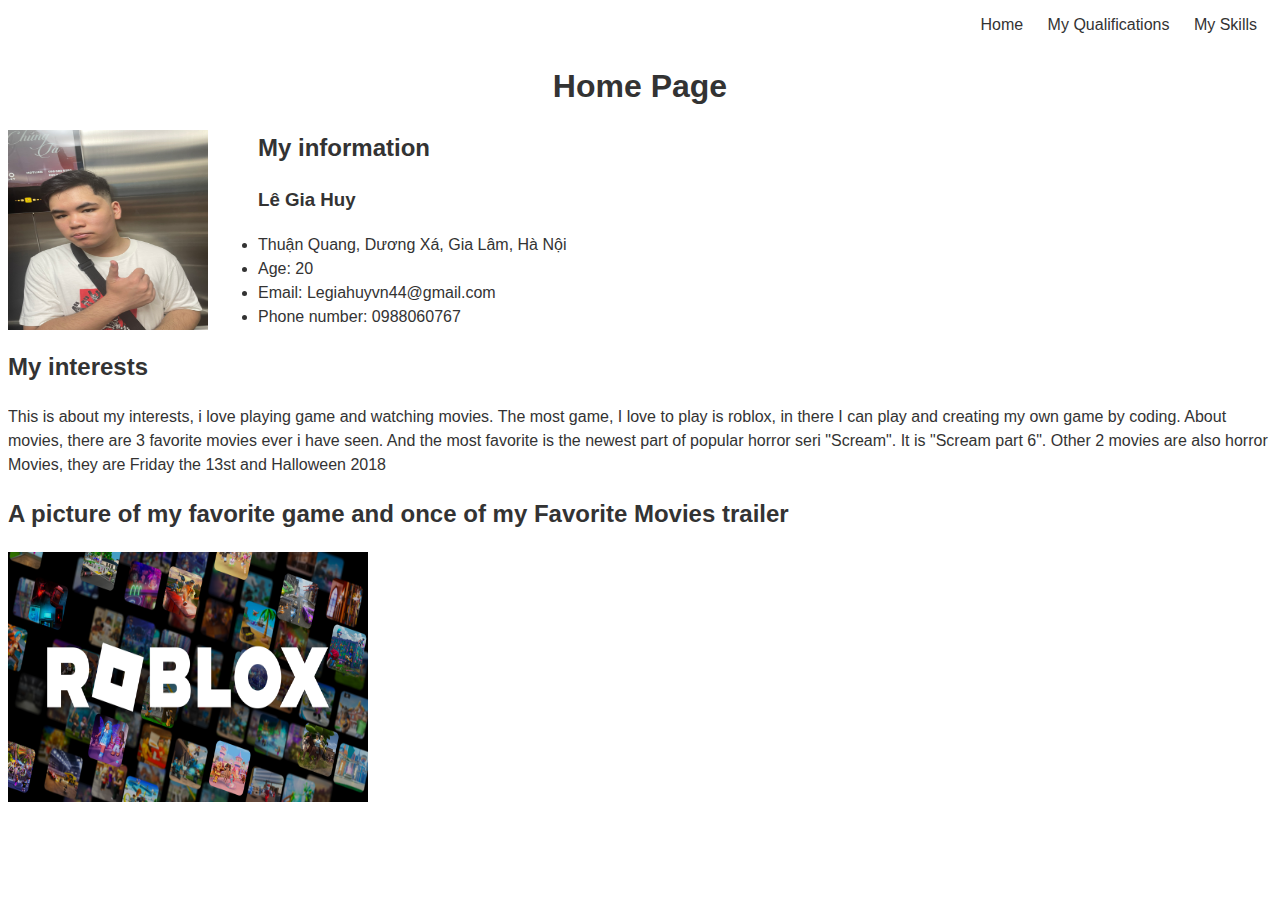
<file: index.html>
<!DOCTYPE html>
<html>

<head>
    <title>my webside</title>
    <link rel="stylesheet" href="Home.css">
</head>

<body>
    <nav>
        <ul>
            <li><a href="index.html">Home</a></li>
            <li><a href="Qualifications.html">My Qualifications</a></li>
            <li><a href="Skills.html">My Skills</a></li>
        </ul>
    </nav>
    <h1>Home Page</h1>
    <img src="myself.jpg" alt="My self" width="200" height="200">
    <h2>My information</h2>
    <h3>Lê Gia Huy</h3>
    <ul>
        <li>Thuận Quang, Dương Xá, Gia Lâm, Hà Nội</li>
        <li>Age: 20</li>
        <li>Email: Legiahuyvn44@gmail.com</li>
        <li>Phone number: 0988060767</li>
    </ul>


    <h2>My interests</h2>
    <p>This is about my interests, i love playing game and watching movies. The most game, I love to play is roblox, in there I can play and creating my own game by coding. About movies, there are 3 favorite movies ever i have seen. And the most favorite
        is the newest part of popular horror seri "Scream". It is "Scream part 6". Other 2 movies are also horror Movies, they are Friday the 13st and Halloween 2018
    </p>
    <h2>A picture of my favorite game and once of my Favorite Movies trailer</h2>
    <script src="style.js"></script>


    <div class="row">
        <div class="column">
            <img src="roblox..jpg" alt="Favorite game" width="360" height="250">
        </div>
        <div class="column">
            <iframe width="360" height="250"  src="https://www.youtube.com/embed/h74AXqw4Opc" title="YouTube video player" allow="accelerometer; autoplay; clipboard-write; encrypted-media; gyroscope; picture-in-picture; web-share" allowfullscreen></iframe>
        </div>
    </div>
</body>

</html>
</file>
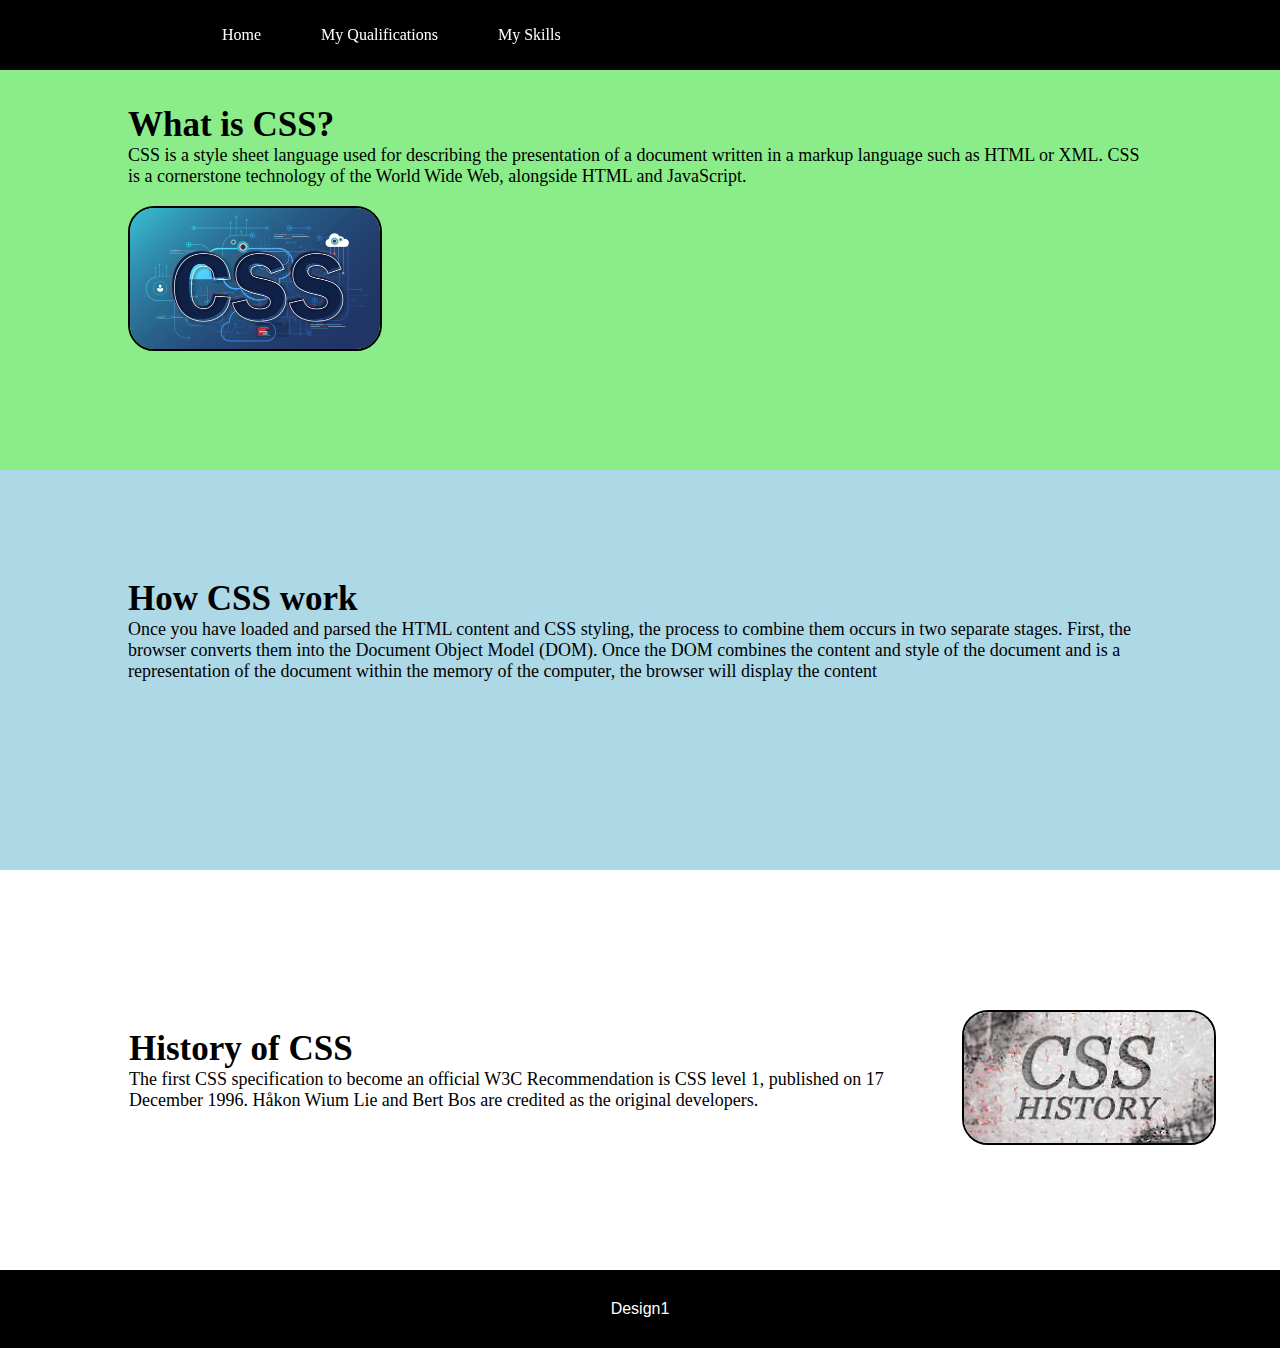
<file: Design1.html>
<!DOCTYPE html>

<html lang="en">

<head>
    <title>
        CSS Design1
    </title>
    <link rel="stylesheet" href="Design1.css">
</head>

<body>
    <nav class="navbar background">
        <ul class="nav-list">
            <div class="logo">
            </div>
            <li><a href="index.html">Home</a></li>
            <li><a href="Qualifications.html">My Qualifications</a></li>
            <li><a href="Skills.html">My Skills</a></li>
        </ul>

    </nav>

    <section class="firstsection">
        <div class="box-main">
            <div class="firstHalf">
                <h1 class="text-big" id="detail">
                    What is CSS?
                </h1>

                <p class="text-small">
                    CSS is a style sheet language used for describing the presentation of a document written in a markup language such as HTML or XML. CSS is a cornerstone technology of the World Wide Web, alongside HTML and JavaScript.
                </p>

                <div class="thumbnail">
                    <img src="cssi.jpg" alt="css">
                </div>
            </div>
        </div>

    </section>

    <section class="secondsection">
        <div class="box-main">
            <div class="secondHalf">
                <h1 class="text-big" id="Work">
                    How CSS work
                </h1>
                <p class="text-small">
                    Once you have loaded and parsed the HTML content and CSS styling, the process to combine them occurs in two separate stages. First, the browser converts them into the Document Object Model (DOM). Once the DOM combines the content and style of the document
                    and is a representation of the document within the memory of the computer, the browser will display the content
                </p>


            </div>
        </div>
    </section>

    <section class="section">
        <div class="paras">
            <h1 class="sectionTag text-big">History of CSS</h1>

            <p class="sectionSubTag text-small">
                The first CSS specification to become an official W3C Recommendation is CSS level 1, published on 17 December 1996. Håkon Wium Lie and Bert Bos are credited as the original developers.
            </p>


        </div>

        <div class="thumbnail">
            <img src="csshis.jpeg" alt="csshis">
        </div>
    </section>

    <footer class="background">
        <p class="text-footer">
            Design1
        </p>


    </footer>
</body>

</html>
</file>
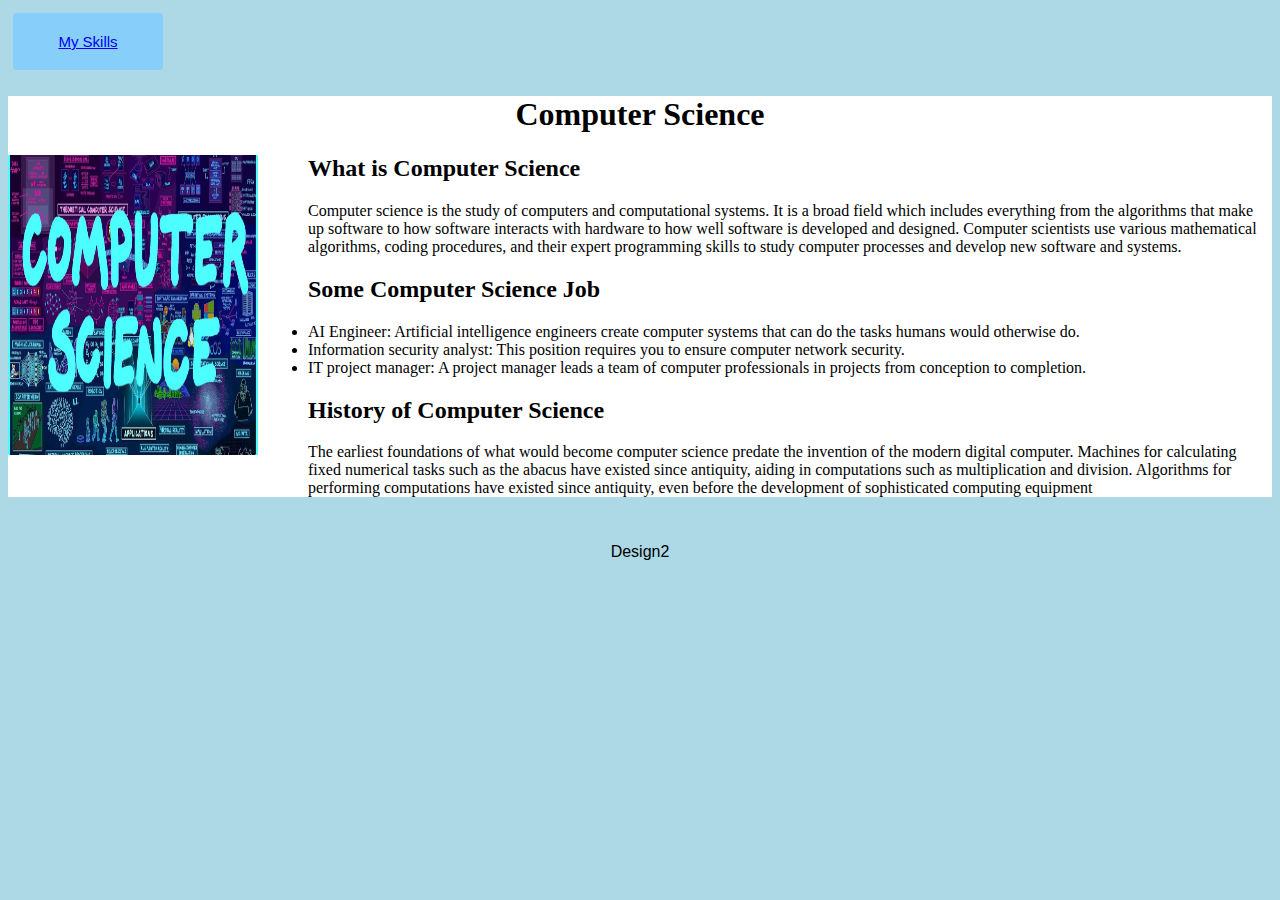
<file: Design2.html>
<!DOCTYPE html>

<html>

<head>
    <title>
        CSS Design2
    </title>
    <meta name="viewport" content="width=device-width, initial-scale=1.0">
    <link rel="stylesheet" href="Design2.css">
</head>

<nav>
    <button class="button">
    <span>
        <a href="Skills.html">My Skills</a>
    </span>
</button>
</nav>

<div>
    <h1>Computer Science</h1>

    <img src="computer science.jpg" alt="Computer Science" width="250" height="300">
    <h2>What is Computer Science</h2>
    <p>Computer science is the study of computers and computational systems. It is a broad field which includes everything from the algorithms that make up software to how software interacts with hardware to how well software is developed and designed. Computer
        scientists use various mathematical algorithms, coding procedures, and their expert programming skills to study computer processes and develop new software and systems.</p>



    <h2>Some Computer Science Job</h2>
    <ul>
        <li>AI Engineer: Artificial intelligence engineers create computer systems that can do the tasks humans would otherwise do.</li>
        <li>Information security analyst: This position requires you to ensure computer network security.</li>
        <li>IT project manager: A project manager leads a team of computer professionals in projects from conception to completion.</li>
    </ul>

    <h2>History of Computer Science</h2>
    <p>The earliest foundations of what would become computer science predate the invention of the modern digital computer. Machines for calculating fixed numerical tasks such as the abacus have existed since antiquity, aiding in computations such as multiplication
        and division. Algorithms for performing computations have existed since antiquity, even before the development of sophisticated computing equipment</p>
</div>


<footer>
    <p class="text-footer">
        Design2
    </p>
</footer>

</body>

</html>
</file>
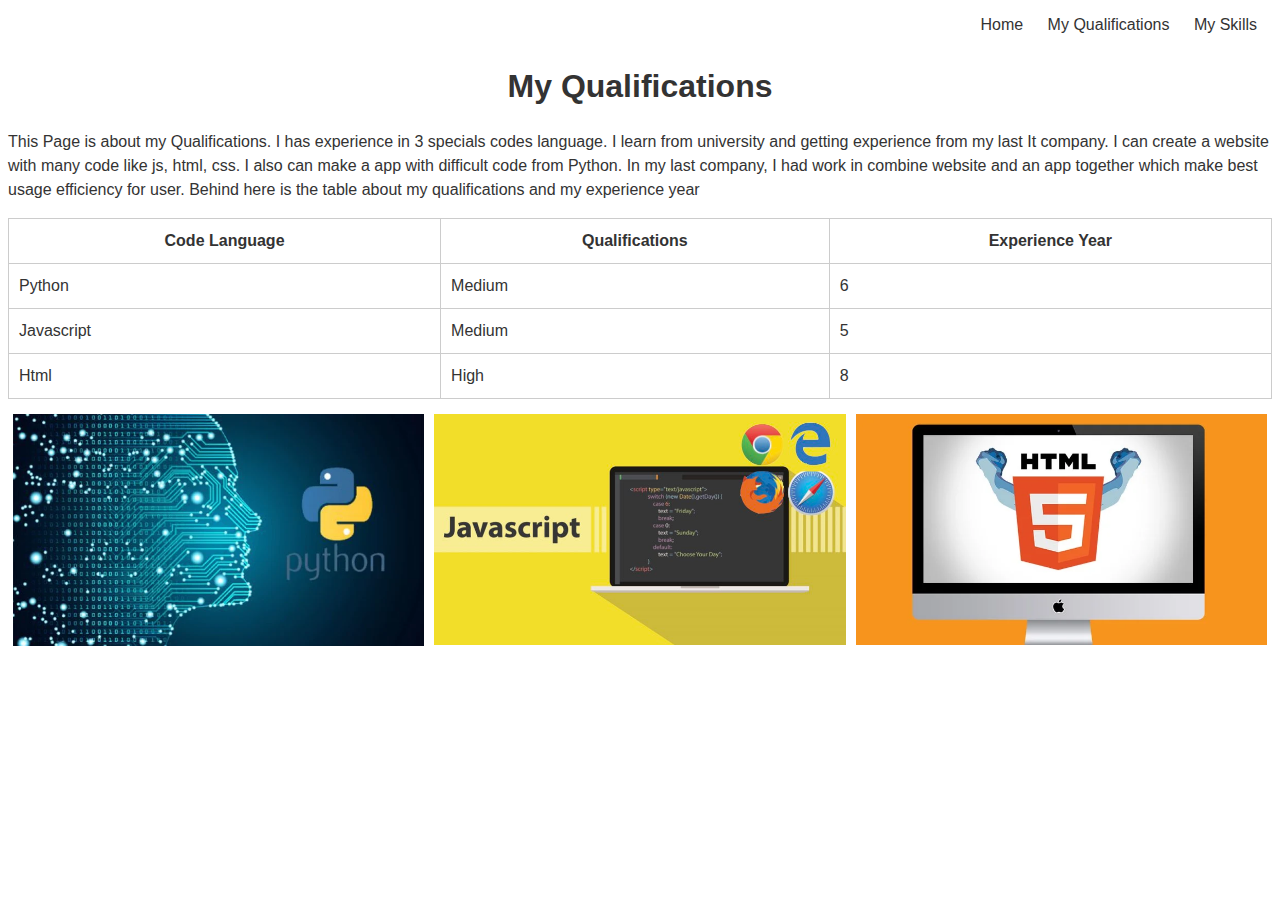
<file: Qualifications.html>
<!DOCTYPE html>
<html>

<head>
    <title>Qualifications</title>
    <link rel="stylesheet" href="Qualifications.css">
</head>

<body>
    <nav>
        <ul>
            <li><a href="index.html">Home</a></li>
            <li><a href="Qualifications.html">My Qualifications</a></li>
            <li><a href="Skills.html">My Skills</a></li>
        </ul>
    </nav>
    <h1>My Qualifications</h1>
    <p>This Page is about my Qualifications. I has experience in 3 specials codes language. I learn from university and getting experience from my last It company. I can create a website with many code like js, html, css. I also can make a app with difficult
        code from Python. In my last company, I had work in combine website and an app together which make best usage efficiency for user. Behind here is the table about my qualifications and my experience year </p>
    <table style="width:100%">
        <tr>
            <th>Code Language</th>
            <th>Qualifications</th>
            <th>Experience Year</th>
        </tr>
        <tr>
            <td>Python</td>
            <td>Medium</td>
            <td>6</td>
        </tr>
        <tr>
            <td>Javascript</td>
            <td>Medium</td>
            <td>5</td>
        </tr>
        <tr>
            <td>Html</td>
            <td>High</td>
            <td>8</td>
        </tr>
    </table>
    <div class="row">
        <div class="column">
            <img src="Python.jpg" alt="Python" style="width:100%">
        </div>
        <div class="column">
            <img src="Javascript.jpeg" alt="Javascript" style="width:100%">
        </div>
        <div class="column">
            <img src="Html.jpg" alt="Html" style="width:100%">
        </div>
    </div>
</body>

</html>
</file>
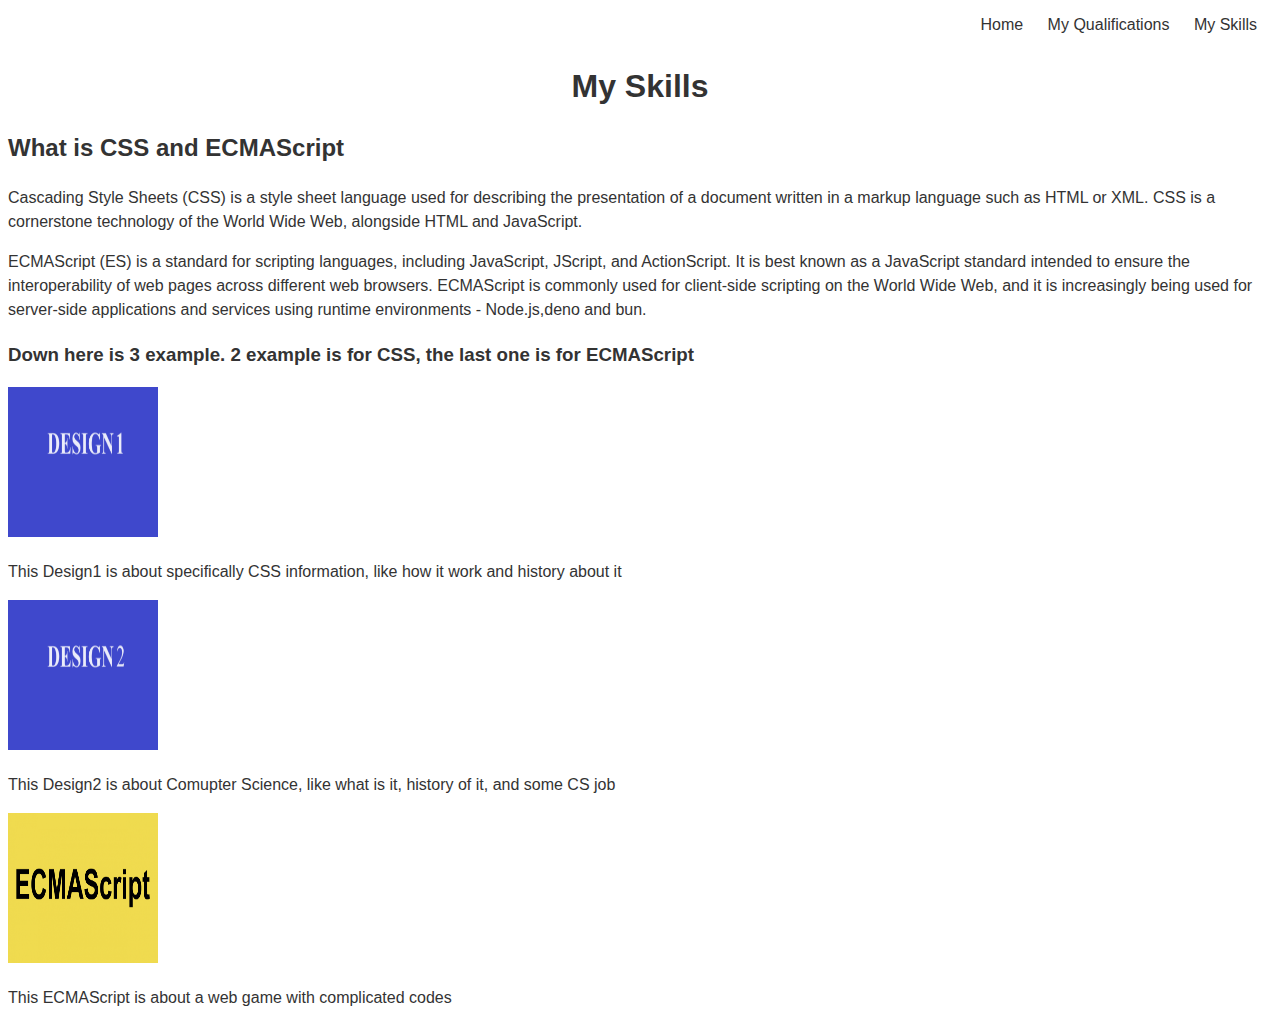
<file: Skills.html>
<!DOCTYPE html>
<html lang="en">

<head>
    <title>Skills</title>
    <link rel="stylesheet" href="Skills.css">
</head>

<body id="body">
    <nav>
        <ul>
            <li><a href="index.html">Home</a></li>
            <li><a href="Qualifications.html">My Qualifications</a></li>
            <li><a href="Skills.html">My Skills</a></li>
        </ul>
    </nav>
    <h1>My Skills</h1>
    <h2>What is CSS and ECMAScript</h2>
    <p>Cascading Style Sheets (CSS) is a style sheet language used for describing the presentation of a document written in a markup language such as HTML or XML. CSS is a cornerstone technology of the World Wide Web, alongside HTML and JavaScript.</p>
    <p>ECMAScript (ES) is a standard for scripting languages, including JavaScript, JScript, and ActionScript. It is best known as a JavaScript standard intended to ensure the interoperability of web pages across different web browsers. ECMAScript is commonly
        used for client-side scripting on the World Wide Web, and it is increasingly being used for server-side applications and services using runtime environments - Node.js,deno and bun.</p>
    <h3>Down here is 3 example. 2 example is for CSS, the last one is for ECMAScript</h3>
    <div>
        <a href="Design1.html"><img src="Untitled1.png" alt="Design1" style="width: 150px; height: 150px;"></a>
        <figcaption>
            <p>This Design1 is about specifically CSS information, like how it work and history about it </p>
        </figcaption>
        <a href="Design2.html"><img src="Untitled2.png" alt="Design2" style="width: 150px; height: 150px;"></a>
        <figcaption>
            <p>This Design2 is about Comupter Science, like what is it, history of it, and some CS job </p>
        </figcaption>
        <a href="ECMAscript.html"><img src="ECMAscript.webp" alt="ECMAScript" style="width: 150px; height: 150px;"></a>
        <figcaption>
            <p>This ECMAScript is about a web game with complicated codes</p>
        </figcaption>
    </div>


</body>

</html>
</file>
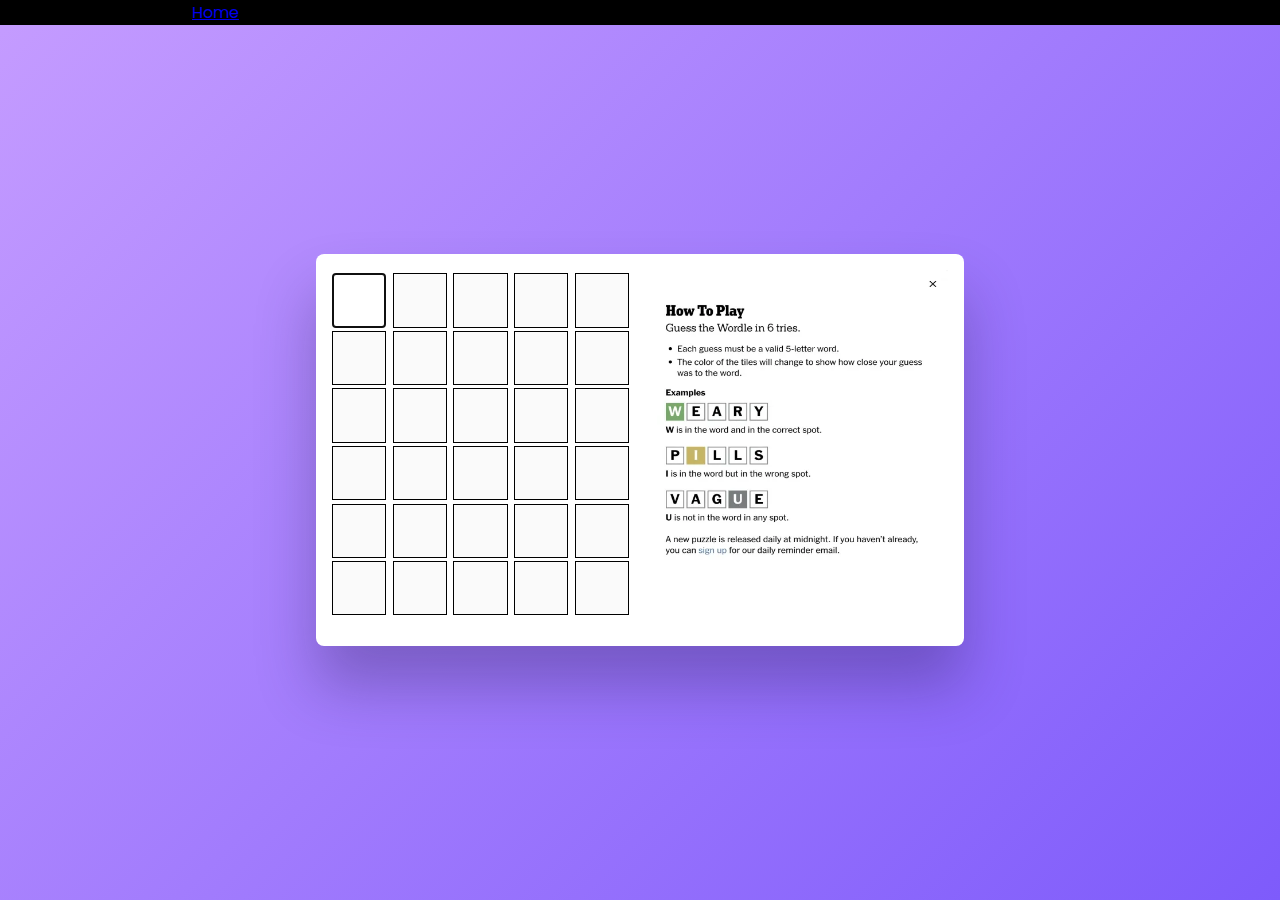
<file: wordle.html>
<!DOCTYPE html>
<html lang="en">

<head>
    <meta name="viewport" content="width=device-width, initial-scale=1.0" />
    <title>Wordle</title>
    <link href="https://fonts.googleapis.com/css2?family=Poppins:wght@600&display=swap" rel="stylesheet" />
    <link rel="stylesheet" href="wordle.css" />
</head>

<body>
    <nav class="navbar background">
        <ul class="nav-list">
            <div class="logo">
            </div>
            <li><a href="index.html">Home</a></li>
        </ul>

    </nav>
    <div class="wrapper">
        <div class="container"></div>
        <div class="rules">
            <img src="Words-Rules.webp" style="width: 300px; height: 300px;" />
        </div>
        <div class="win-screen hide"></div>
    </div>
    <button class="submit hide">Submit</button>
    <script src="script.js"></script>
</body>

</html>
</file>
<file: Home.css>
nav {
    text-align: right;
}

nav ul {
    list-style-type: none;
    margin: 0;
    padding: 0;
}

nav li {
    display: inline-block;
    margin-right: 10px;
}

nav li a {
    display: block;
    padding: 5px;
    color: #333;
    text-decoration: none;
}

nav li a:hover {
    background-color: #333;
    color: #fff;
}

img {
    float: left;
    margin-right: 50px;
}

p {
    overflow: hidden;
}

table {
    border-collapse: collapse;
    margin: 10px 0;
}

td,
th {
    padding: 10px;
    border: 1px solid #ccc;
}

h1 {
    font-size: 32px;
    font-weight: bold;
    margin: 20px 0;
    text-align: center;
}

body {
    font-family: Arial, sans-serif;
    font-size: 16px;
    line-height: 1.5;
    color: #333;
    background-color: white;
}

iframe {
    border: none;
}
</file>
<file: Design1.css>
* {
    margin: 0;
    padding: 0;
}

.navbar {
    display: flex;
    align-items: center;
    justify-content: center;
    position: sticky;
    top: 0;
    cursor: pointer;
}

.background {
    background: black;
    background-blend-mode: darken;
    background-size: cover;
}

.nav-list {
    width: 70%;
    display: flex;
    align-items: center;
}

.nav-list li {
    list-style: none;
    padding: 26px 30px;
}

.nav-list li a {
    text-decoration: none;
    color: white;
}

.nav-list li a:hover {
    color: grey;
}

.rightnav {
    width: 30%;
    text-align: right;
}

#search {
    padding: 5px;
    font-size: 17px;
    border: 2px solid grey;
    border-radius: 9px;
}

.firstsection {
    background-color: rgb(138, 237, 138);
    height: 400px;
}

.secondsection {
    background-color: lightblue;
    height: 400px;
}

.box-main {
    display: flex;
    justify-content: center;
    align-items: center;
    color: black;
    max-width: 80%;
    margin: auto;
    height: 80%;
}

.firsthalf {
    width: 100%;
    display: flex;
    flex-direction: column;
    justify-content: center;
}

.secondhalf {
    width: 30%;
}

.secondhalf img {
    width: 70%;
    border: 4px solid white;
    border-radius: 150px;
    display: block;
    margin: auto;
}

.text-big {
    font-family: 'Piazzolla', serif;
    font-weight: bold;
    font-size: 35px;
}

.text-small {
    font-size: 18px;
}

.btn {
    padding: 8px 20px;
    margin: 7px 0;
    border: 2px solid white;
    border-radius: 8px;
    background: none;
    color: white;
    cursor: pointer;
}

.btn-sm {
    padding: 6px 10px;
    vertical-align: middle;
}

.section {
    height: 400px;
    display: flex;
    align-items: center;
    justify-content: center;
    max-width: 90%;
    margin: auto;
}

.section-Left {
    flex-direction: row-reverse;
}

.paras {
    padding: 0px 65px;
}

.thumbnail img {
    width: 250px;
    border: 2px solid black;
    border-radius: 26px;
    margin-top: 19px;
}

.center {
    text-align: center;
}

.text-footer {
    text-align: center;
    padding: 30px 0;
    font-family: 'Ubuntu', sans-serif;
    display: flex;
    justify-content: center;
    color: white;
}
</file>
<file: Design2.css>
.button {
    border-radius: 4px;
    background-color: lightskyblue;
    border: none;
    color: #FFFFFF;
    text-align: center;
    font-size: 15px;
    padding: 20px;
    width: 150px;
    transition: all 0.5s;
    cursor: pointer;
    margin: 5px;
}

.button span {
    cursor: pointer;
    display: inline-block;
    position: relative;
    transition: 0.5s;
}

.button span:after {
    content: '\00bb';
    position: absolute;
    opacity: 0;
    top: 0;
    right: -20px;
    transition: 0.5s;
}

.button:hover span {
    padding-right: 25px;
}

.button:hover span:after {
    opacity: 1;
    right: 0;
}

body {
    background-color: lightblue;
}

nav {
    background-color: lightblue;
}

.text-footer {
    text-align: center;
    padding: 30px 0;
    font-family: 'Ubuntu', sans-serif;
    display: flex;
    justify-content: center;
    color: black;
}

img {
    float: left;
    margin-right: 50px;
}

p {
    overflow: hidden;
}

h1 {
    text-align: center;
}

div {
    background-color: white;
}

footer {
    background-color: lightblue;
}
</file>
<file: Qualifications.css>
nav {
    text-align: right;
}

nav ul {
    list-style-type: none;
    margin: 0;
    padding: 0;
}

nav li {
    display: inline-block;
    margin-right: 10px;
}

nav li a {
    display: block;
    padding: 5px;
    color: #333;
    text-decoration: none;
}

nav li a:hover {
    background-color: #333;
    color: #fff;
}

table {
    border-collapse: collapse;
    margin: 10px 0;
}

td,
th {
    padding: 10px;
    border: 1px solid #ccc;
}

h1 {
    font-size: 32px;
    font-weight: bold;
    margin: 20px 0;
    text-align: center;
}

body {
    font-family: Arial, sans-serif;
    font-size: 16px;
    line-height: 1.5;
    color: #333;
    background-color: white;
}

* {
    box-sizing: border-box;
}

.column {
    float: left;
    width: 33.33%;
    padding: 5px;
}

.row::after {
    content: "";
    clear: both;
    display: table;
}
</file>
<file: Skills.css>
nav {
    text-align: right;
}

nav ul {
    list-style-type: none;
    margin: 0;
    padding: 0;
}

nav li {
    display: inline-block;
    margin-right: 10px;
}

nav li a {
    display: block;
    padding: 5px;
    color: #333;
    text-decoration: none;
}

nav li a:hover {
    background-color: #333;
    color: #fff;
}

table {
    border-collapse: collapse;
    margin: 10px 0;
}

td,
th {
    padding: 10px;
    border: 1px solid #ccc;
}

h1 {
    font-size: 32px;
    font-weight: bold;
    margin: 20px 0;
    text-align: center;
}

body {
    font-family: Arial, sans-serif;
    font-size: 16px;
    line-height: 1.5;
    color: #333;
    background-color: white;
}

img.center {
    display: block;
    margin-left: auto;
    margin-right: auto;
    width: 800px;
}
</file>
<file: wordle.css>
* {
    padding: 0;
    margin: 0;
    box-sizing: border-box;
    font-family: "Poppins", sans-serif;
}

.navbar {
    display: flex;
    align-items: center;
    justify-content: center;
    position: sticky;
    top: 0;
    cursor: pointer;
}

.background {
    background-color: black;
    background-blend-mode: darken;
    background-size: cover;
}

.nav-list {
    width: 70%;
    display: flex;
    align-items: center;
}

body {
    height: 100vh;
    background: linear-gradient(135deg, #c59cff, #7e5bfb);
}

.wrapper {
    position: absolute;
    transform: translate(-50%, -50%);
    top: 50%;
    left: 50%;
    display: flex;
    gap: 1em;
    background-color: #ffffff;
    padding: 1em;
    border-radius: 0.5em;
    box-shadow: 0 2.5em 3.75em rgba(30, 19, 70, 0.3);
}

.container,
.rules {
    width: 18.75em;
    height: 22.5em;
    position: relative;
}

.input-group {
    display: grid;
    width: 100%;
    grid-template-columns: auto auto auto auto auto;
    column-gap: 0.2em;
    margin: 0.2em 0;
}

.input-box {
    font-size: 2em;
    width: 1.7em;
    height: 1.7em;
    text-align: center;
    display: block;
    border: 1px solid #000000;
    line-height: 1;
    font-weight: 600;
    text-transform: uppercase;
}

.input-box:disabled {
    color: #000000;
}

.correct {
    background-color: #6aaa64;
}

.exists {
    background-color: #c9b458;
}

.incorrect {
    background-color: #787c7e;
}

.correct,
.exists,
.incorrect {
    color: #ffffff;
}

.win-screen {
    font-weight: 400;
    position: absolute;
    background-color: #ffffff;
    height: 100%;
    width: 100%;
    top: 0;
    left: 0;
    border-radius: 0.5em;
    display: flex;
    align-items: center;
    justify-content: center;
    flex-direction: column;
    gap: 1em;
}

.win-screen button {
    font-size: 1.2em;
    background-color: #7e5bfb;
    border: none;
    outline: none;
    font-weight: 400;
    padding: 0.8em 2em;
    border-radius: 2em;
}

.hide {
    display: none;
}

@media screen and (max-width: 700px) {
    .wrapper {
        flex-direction: column;
        transform: translateX(-50%);
        left: 50%;
        top: 0.5em;
    }
}
</file>
